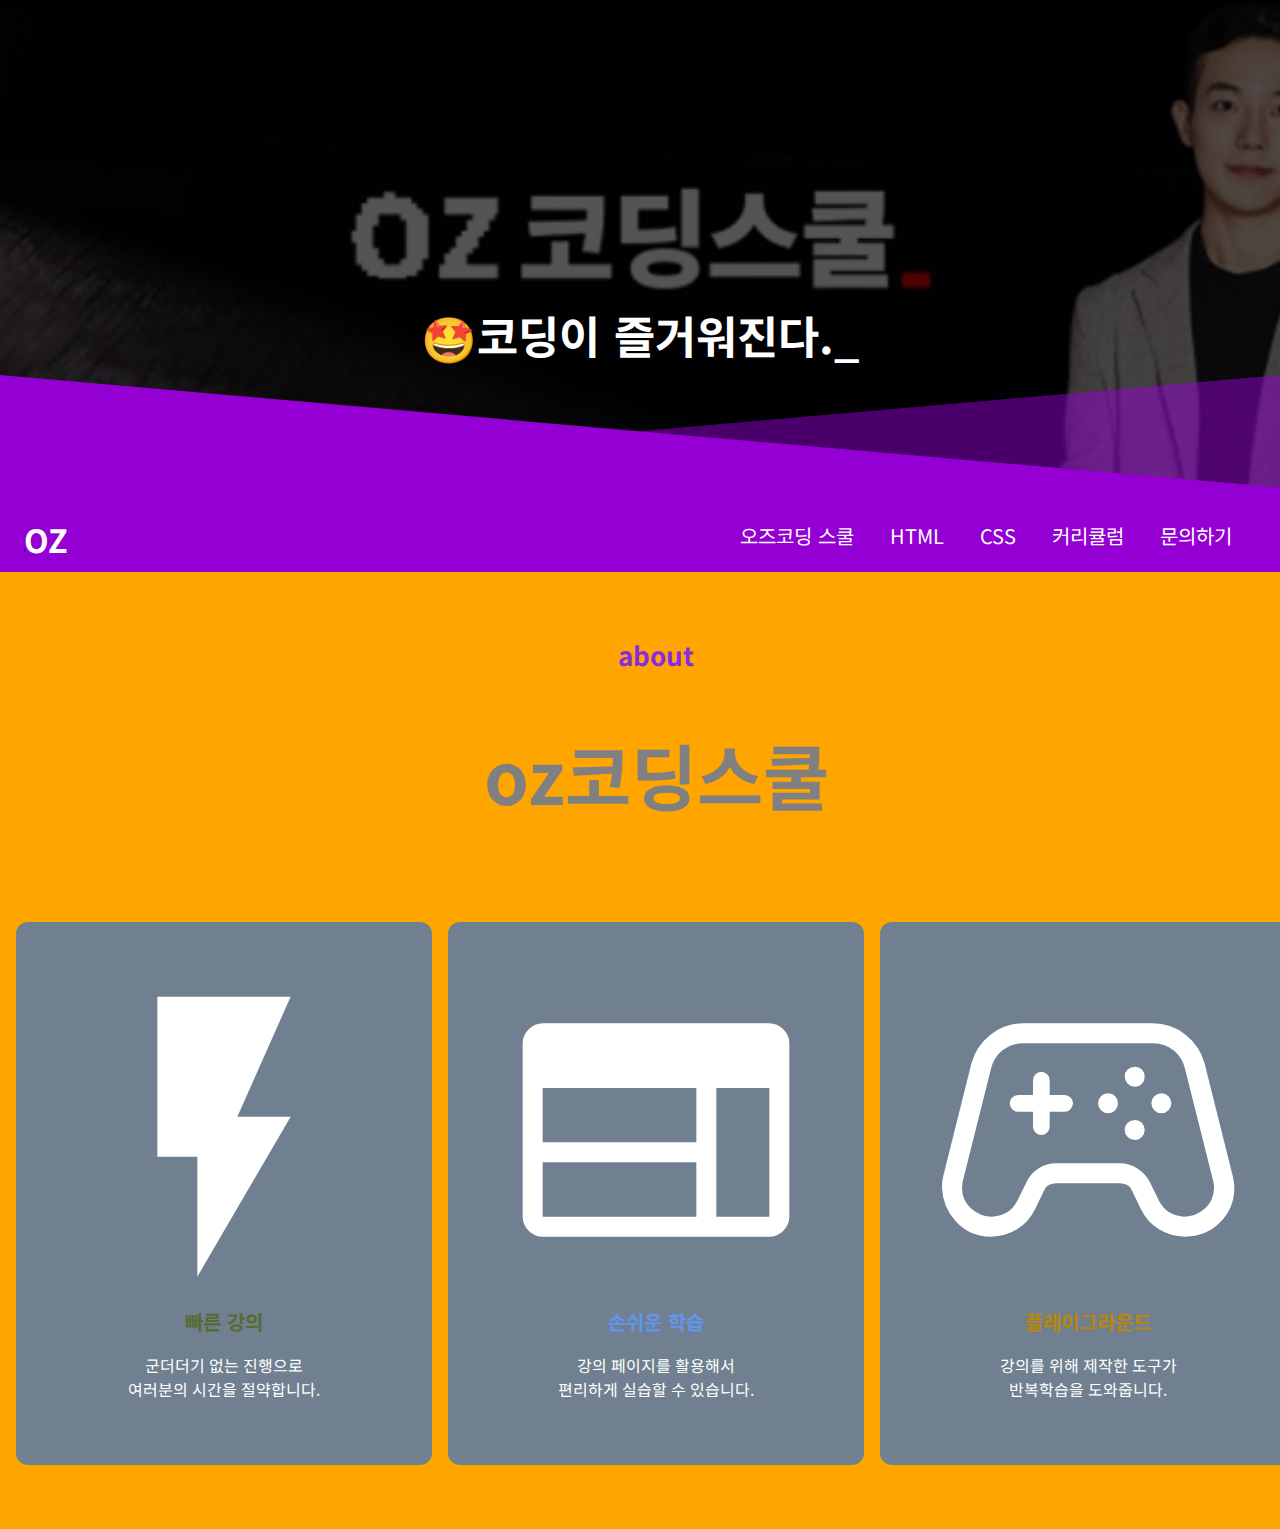
<file: index.html>
<!DOCTYPE html>
<html lang="ko">
<head>
    <meta charset="UTF-8">
    <meta http-equiv="X-UA-Compatible" content="IE=edge">
    <meta name="viewport" content="width=device-width, initial-scale=1.0">
    <link rel="shortcut icon" href="./images/oz_icon.png" type="image/x-icon"><!--팝잇콘(홈페이지 타이틀 옆에 아이콘)-->
    <link rel="stylesheet" href="./style.css">
    <title>OZ 코딩스쿨</title>
</head>
    <body>
        <section class="intro">
            <div class="intro_dark">
                <div class="intro_type">
                    <div><span>🤩</span>코딩이</div>
                    <div>즐거워진다.<span class="underscrore">_</span></div>
                </div>
            </div>
            <div class="intro_title"></div>
            <div class="intro_title_flip"></div>
        </section>
        <header class="header">
            <h1>
                <a class="header_homelink" href="#">
                    <span class="header_logo">OZ</span>
                </a>
            </h1>
            <input class="header_menu_btn" type="checkbox">
            <nav class="header_nav">
                <ul>
                    <li class="header_nav_item">
                        <a href="#about">오즈코딩 스쿨</a>
                    </li>
                    <li class="header_nav_item">
                        <a href="#HTML">HTML</a>
                    </li>
                    <li class="header_nav_item">
                        <a href="#CSS">CSS</a>
                    </li>
                    <li class="header_nav_item">
                        <a href="#curriculum">커리큘럼</a>
                    </li>
                    <li class="header_nav_item">
                        <a href="#contact">문의하기</a>
                    </li>
                </ul>
            </nav>
        </header>
        <main>
            <section id="about" class="section">
                <header class="section_header">
                    <strong class="section_tag">about</strong>
                    <h1 class="section_title">oz코딩스쿨</h1>
                </header>
                <div class="about">
                    <!--about card 1 code-->
                    <div class="about_card">
                        <img class="about_icon" src="./images/about_1.svg" alt="" />
                        <h2 class="about_title _1">빠른 강의</h2>
                        <p class="about_text">
                            군더더기 없는 진행으로 <br />
                            여러분의 시간을 절약합니다.
                            </p>
                        </div>
                        <!--about card 2 code-->
                        <div class="about_card">
                            <img class="about_icon" src="./images/about_2.svg" alt="" />
                        <h2 class="about_title _2">손쉬운 학습</h2>
                        <p class="about_text">
                            강의 페이지를 활용해서 <br />
                            편리하게 실습할 수 있습니다.
                        </p>
                        </div>
                        <!--about card 3 code-->
                        <div class="about_card">
                            <img class="about_icon" src="./images/about_3.svg" alt="" />
                        <h2 class="about_title _3">플레이그라운드</h2>
                        <p class="about_text">
                            강의를 위해 제작한 도구가 <br />
                            반복학습을 도와줍니다.
                        </p>
                    </div>
                </div><!--about을 닫는 div-->
            </section>
         </main>
    </body>
</html>
</file>
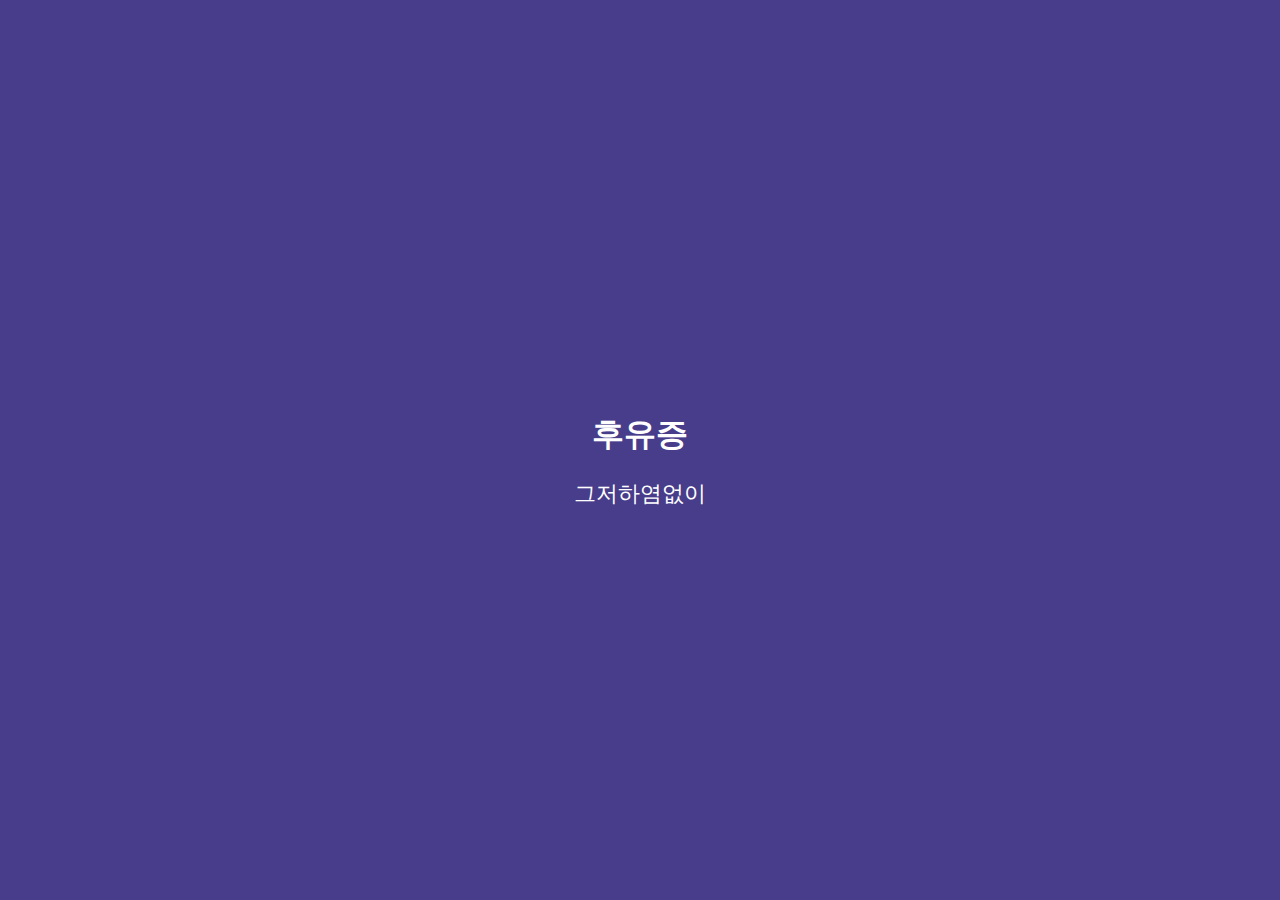
<file: index2.html>
<!DOCTYPE html>
<html lang="ko">
<head>
    <meta charset="UTF-8">
    <meta http-equiv="X-UA-Compatible" content="IE=edge">
    <meta name="viewport" content="width=device-width, initial-scale=1.0">
    <link rel="stylesheet" href="./style2.css">
    <title>Document</title>
</head>
<body>
    <main>
        <section>
            <h1>후유증</h1>
            <div class="pc1">그저하염없이</div>
            <div class="pc2">눈물이나</div>
            <div class="pc3">그저하염없이</div>
            <div class="pc4">서글퍼져</div>
        </section>
    </main>
</body>
</html>
</file>
<file: style.css>
@import url("./style/1_intro.css");
@import url("./style/2_header.css");
@import url(./style/3.main.css);
@import url(./style/4.about.css);

@import url("https://fonts.googleapis.com/css2?family=Noto+Sans+KR:wght@100;300;400;500;700;900&display=swap%22");
@import url("https://fonts.googleapis.com/css2?family=Nanum+Gothic+Coding:wght@400;700&display=swap%22");

body {
    margin: 0;
    font-family: "Noto Sans KR", sans-serif;
}
</file>
<file: style2.css>
/* * {
    padding: 0;
    margin: 0;
    box-sizing: border-box;
} */

body {
    margin: 0;
}

section {
    display: flex;
    flex-direction: column;
    height: 100vh;
    color: white;
    align-items: center;
    justify-content: center;
}

div {
    display: none;
    font-size: 1.4em;
}

@media (max-width: 500px) {
    section {
        background-color: tomato;
    }
    .pc4 {
        display: inherit;
    }
}

@media (min-width: 501px) and (max-width: 800px) {
    section {
        background-color: aqua;
    }
    .pc3 {
        display: inherit;
    }
}

@media (min-width: 801px) and (max-width: 1124px) {
    section {
        background-color: olive;
    }
    .pc2 {
        display: inherit;
    }
}

@media (min-width: 1125px) {
    section {
        background-color: darkslateblue;
    }
    .pc1 {
        display: inherit;
    }
}
</file>
